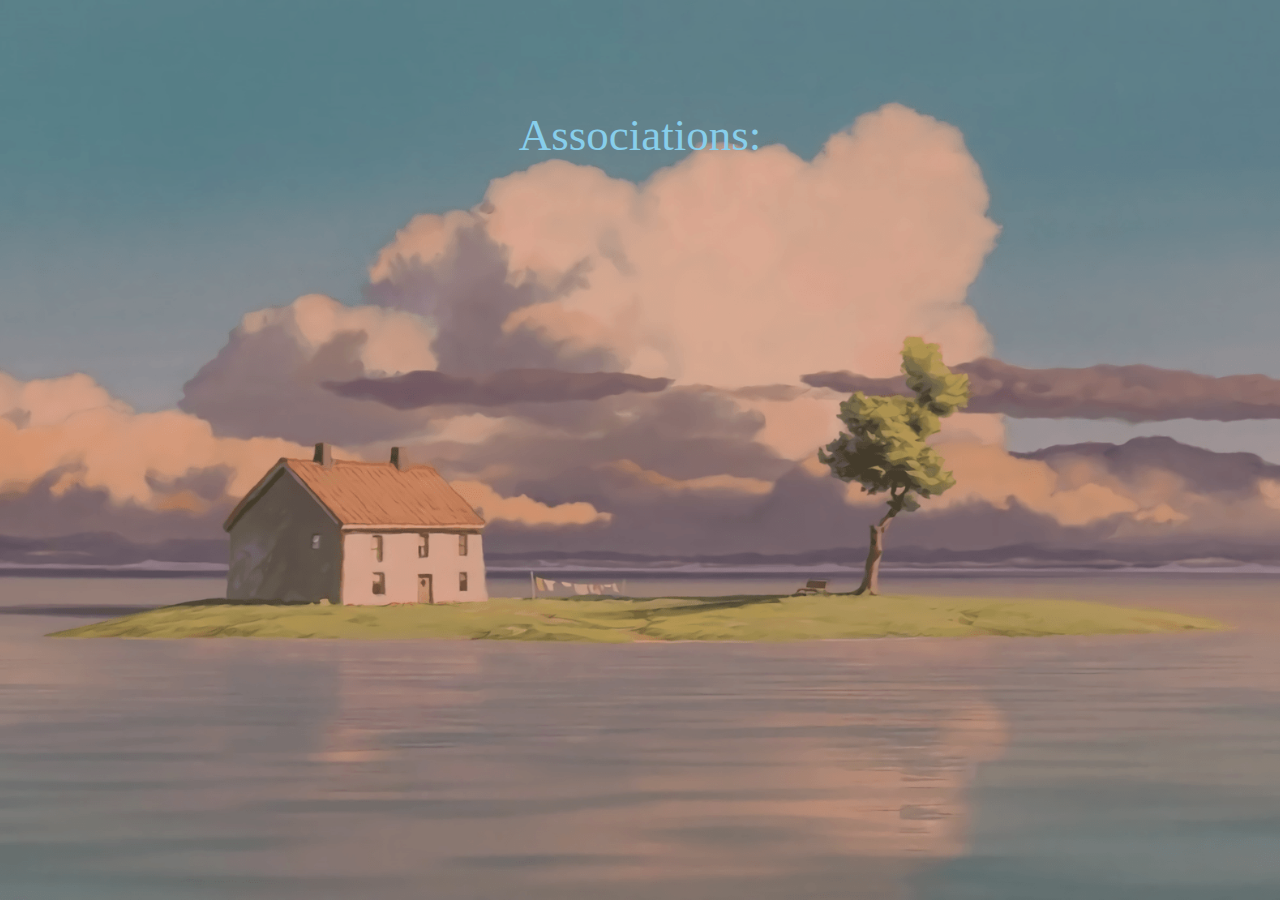
<file: details/index.html>
<!DOCTYPE html>
<html>
    <head>
        <meta name="viewport" content="width=device-width, initial-scale=1">
        <title>Ghibli</title>
        <link rel="stylesheet" href="style.css">
    </head>
    <body>
        <div class="root">
            <div class="main">
                <p class="heading"></p>
                <div class="dcontainer"></div> <!-- details -->
                <p class="associations">Associations:</p>
                <div class="acontainer"></div> <!-- associations -->
            </div>
        </div>
        <script type="module" src="script.js"></script>
    </body>
</html>
</file>
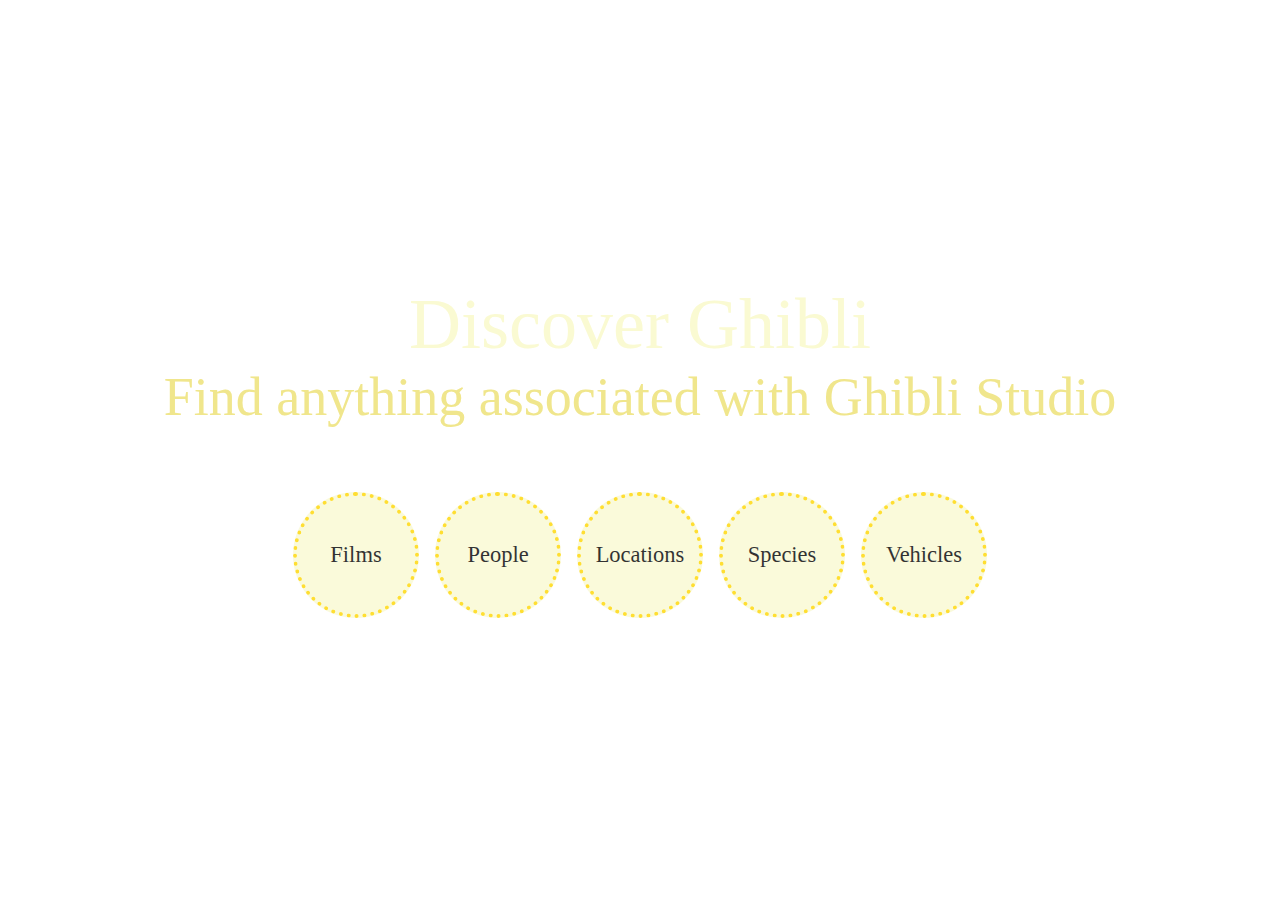
<file: home/index.html>
<!DOCTYPE html>
<html>
    <head>
        <meta name="viewport" content="width=device-width, initial-scale=1">
        <title>Ghibli</title>
        <link rel="stylesheet" href="style.css">
    </head>
    <body>
        <div class="main">
            <p class="title">Discover Ghibli</p>
            <p class="description">Find anything associated with Ghibli Studio</p>
            <div class="container"></div>
        </div>
        <script type="module" src="script.js"></script>
    </body>
</html>
</file>
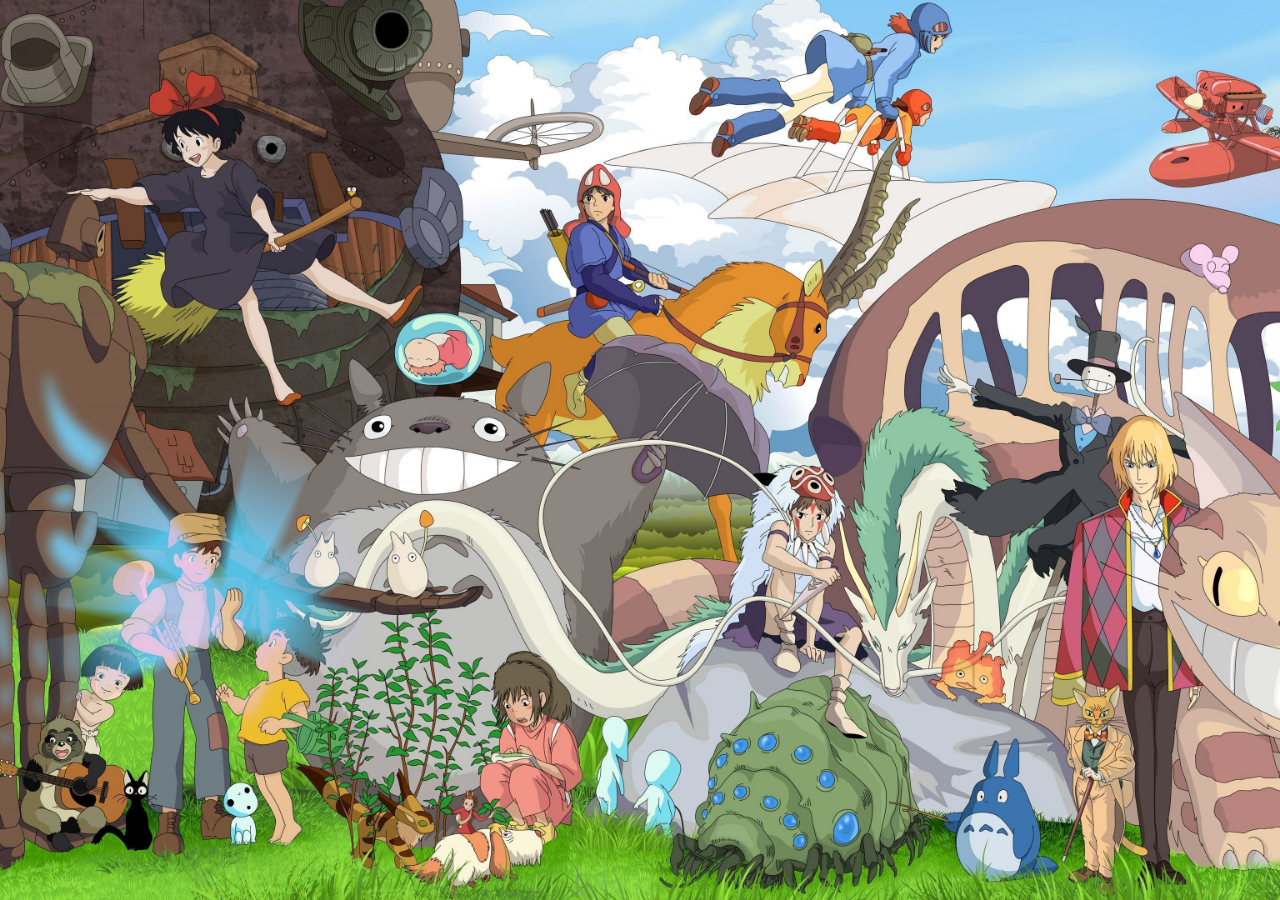
<file: list/index.html>
<!DOCTYPE html>
<html>
    <head>
        <meta name="viewport" content="width=device-width, initial-scale=1">
        <title>Ghibli</title>
        <link rel="stylesheet" href="style.css">
    </head>
    <body>
        <div class="root">
            <div class="main">
                <p class="heading"></p>
                <div class="container"></div>
            </div>
        </div>
        <script type="module" src="script.js"></script>
    </body>
</html>
</file>
<file: details/style.css>
/* configure body */
body {
    margin: 0;
    padding: 0;
    height: 100vh;
}

/* configure root */
.root {
    width: 100%;
    height: 100%;

    margin: 0;
    padding: 0;

    overflow-y: auto;

    background-image: url(resources/wallpaper.png);
    background-size: cover;
    background-position: center;
    background-repeat: no-repeat;
}

/* configure main */
.main {
    width: 100%;

    margin: 0;
    padding: 0;

    display: flex;
    flex-direction: column;
    justify-content: center;
    align-items: center;
}

/* configure heading */
.heading {
    margin-top: 16px;
    margin-bottom: 16px;
    padding: 0;

    color: darksalmon;

    text-align: center;
    font-family: fantasy;
    font-size: 6vh;
}

/* configure dcontainer */
.dcontainer {
    width: 100%;

    margin: 0;
    margin-bottom: 32px;
    padding: 0;

    display: grid;
    grid-template-columns: repeat(auto-fit, 256px);
    gap: 32px;

    align-content: center;
    justify-content: center;
}

/* configure detail */
.detail {
    display: flex;
    flex-direction: column;
    justify-content: center;
    align-items: center;

    background-color: rosybrown;
    opacity: 0.75;

    border-radius: 16px;
    border-width: 8px;
    border-style: solid;
    border-color: darksalmon;
}

/* configure title */
.title {
    margin: 16px;
    padding: 16px;

    color: rosybrown;

    background-color: skyblue;
    opacity: 0.75;

    text-align: center;
    font-family: fantasy;
    font-size: 3vh;

    border-radius: 16px;
    border-width: 6px;
    border-style: solid;
    border-color: darksalmon;
}

/* configure description */
.description {
    width: 75%;
    padding: 16px;

    color: midnightblue;

    background-color: burlywood;

    text-align: center;
    font-family: fantasy;
    font-size: 1.75vh;

    border-radius: 8px;
    border-width: 8px;
    border-style: double;
    border-color: linen;
}

/* configure acontainer */
.acontainer {
    width: 100%;

    margin: 0;
    margin-bottom: 32px;
    padding: 0;

    display: grid;
    grid-template-columns: repeat(auto-fit, 196px);
    gap: 32px;

    align-content: center;
    justify-content: center;
}

/* configure associations */
.associations {
    color: skyblue;
    text-align: center;
    font-family: fantasy;
    font-size: 5vh;
}

/* configure container > button */
.acontainer > button {
    margin: 0;
    padding: 0;

    width: 196px;
    height: 196px;

    color: black;
    background-color: lightgoldenrodyellow;
    border-color: gold;
    opacity: 0.8;

    font-family: fantasy;
    font-size: 2.5vh;

    border-radius: 50%;
    border-width: 8px;
    border-style: dotted;

    outline: none;
}

.acontainer > button:hover {
    animation: spin 10s infinite linear;
}

.acontainer > button:hover span {
  animation: spin 10s infinite reverse linear;
}

.acontainer > button > span {
  display: inline-block;
}

@keyframes spin {
  100% { transform: rotate(1turn); }
}
</file>
<file: home/style.css>
/* configure body */
body {
    margin: 0;
    padding: 0;
    height: 100vh;
}

/* configure main */
.main {
    width: 100%;
    height: 100%;

    display: flex;
    flex-direction: column;
    justify-content: center;
    align-items: center;

    overflow: hidden;

    background-size: cover;
    background-position: center;
    background-repeat: no-repeat;

    animation: animate 16s ease-in-out infinite;
}

@keyframes animate {
    0%, 100% { background-image: url(resources/my-neighbor-totoro.png); }
    25% { background-image: url(resources/spirited-away.png); }
    50% { background-image: url(resources/howls-moving-castle.png); }
    75% { background-image: url(resources/castle-in-the-sky.png); }
}

/* configure title */
.title {
    margin: 0;
    padding: 0;

    text-align: center;

    color: lightgoldenrodyellow;

    font-family: fantasy;
    font-size: 8vh;
}

/* configure description */
.description {
    margin: 0;
    padding: 0;
    margin-bottom: 64px;

    text-align: center;

    color: khaki;

    font-family: fantasy;
    font-size: 6vh;
}

/* configure container */
.container {
    display: grid;
    grid-template-columns: repeat(auto-fit, 14vh);
    align-content: center;
    justify-content: center;
    gap: 16px;
    width: 100%;
}

/* configure container > button */
.container > button {
    margin: 0;
    padding: 0;

    width: 14vh;
    height: 14vh;

    color: black;
    background-color: lightgoldenrodyellow;
    border-color: gold;
    opacity: 0.8;

    font-family: fantasy;
    font-size: 2.5vh;

    border-radius: 50%;
    border-width: 0.5vh;
    border-style: dotted;

    outline: none;

    transition: transform 0.5s;
}

.container > button:hover {
    transform: scale(1.1);
}
</file>
<file: list/style.css>
/* configure body */
body {
    margin: 0;
    padding: 0;
    height: 100vh;
}

/* configure root */
.root {
    width: 100%;
    height: 100%;

    margin: 0;
    padding: 0;

    overflow-y: auto;

    background-image: url(resources/ghibli-characters.png);
    background-size: cover;
    background-position: center;
    background-repeat: no-repeat;
}

/* configure main */
.main {
    width: 100%;

    margin: 0;
    padding: 0;

    display: flex;
    flex-direction: column;
    justify-content: center;
    align-items: center;
}

/* configure heading */
.heading {
    margin: 0;
    margin-top: 16px;
    padding: 0;

    color: darkgoldenrod;

    text-align: center;
    font-family: fantasy;
    font-size: 6vh;
}

/* configure container */
.container {
    width: 100%;

    margin: 0;

    padding: 0;
    padding-top: 32px;
    padding-bottom: 32px;

    display: grid;
    grid-template-columns: repeat(auto-fit, 256px);
    gap: 32px;

    align-content: center;
    justify-content: center;
}

/* configure container > div */
.container > div {
    display: flex;
    flex-direction: column;
    justify-content: center;
    align-items: center;

    background-color: wheat;
    opacity: 0.85;

    border-radius: 32px;
    border-width: 8px;
    border-style: double;
    border-color: darkgoldenrod;

    transition: all 0.2s linear;
}

.container > div:hover {
    transform: translate3D(0, -8px, 0);
}

/* configure title */
.title {
    margin: 16px;
    margin-bottom: 0;
    padding: 0px;

    text-align: center;
    font-weight: bold;
    font-family: fantasy;
    font-size: 3.5vh;
}

/* configure dcontainer */
.dcontainer {
    width: 85%;
    margin: 16px;
    padding: 0px;

    display: flex;
    flex-direction: column;
    justify-content: flex-start;
    align-items: flex-start;

    background-color: khaki;

    border-radius: 16px;
    border-width: 4px;
    border-style: dotted;
    border-color: darkgoldenrod;

    box-shadow: 2px 4px 32px rgba(0, 0, 0, 1);
}

/* configure key */
.key {
    margin: 0px;
    margin-top: 4px;
    margin-left: 8px;
    padding: 0px;

    color: saddlebrown;

    font-weight: bold;
    font-family: fantasy;
    font-size: 2.5vh;
}

/* configure value */
.value {
    margin: 0px;
    margin-bottom: 4px;
    margin-left: 8px;
    padding: 0px;

    color: midnightblue;

    font-family: fantasy;
    font-size: 2vh;
}
</file>
